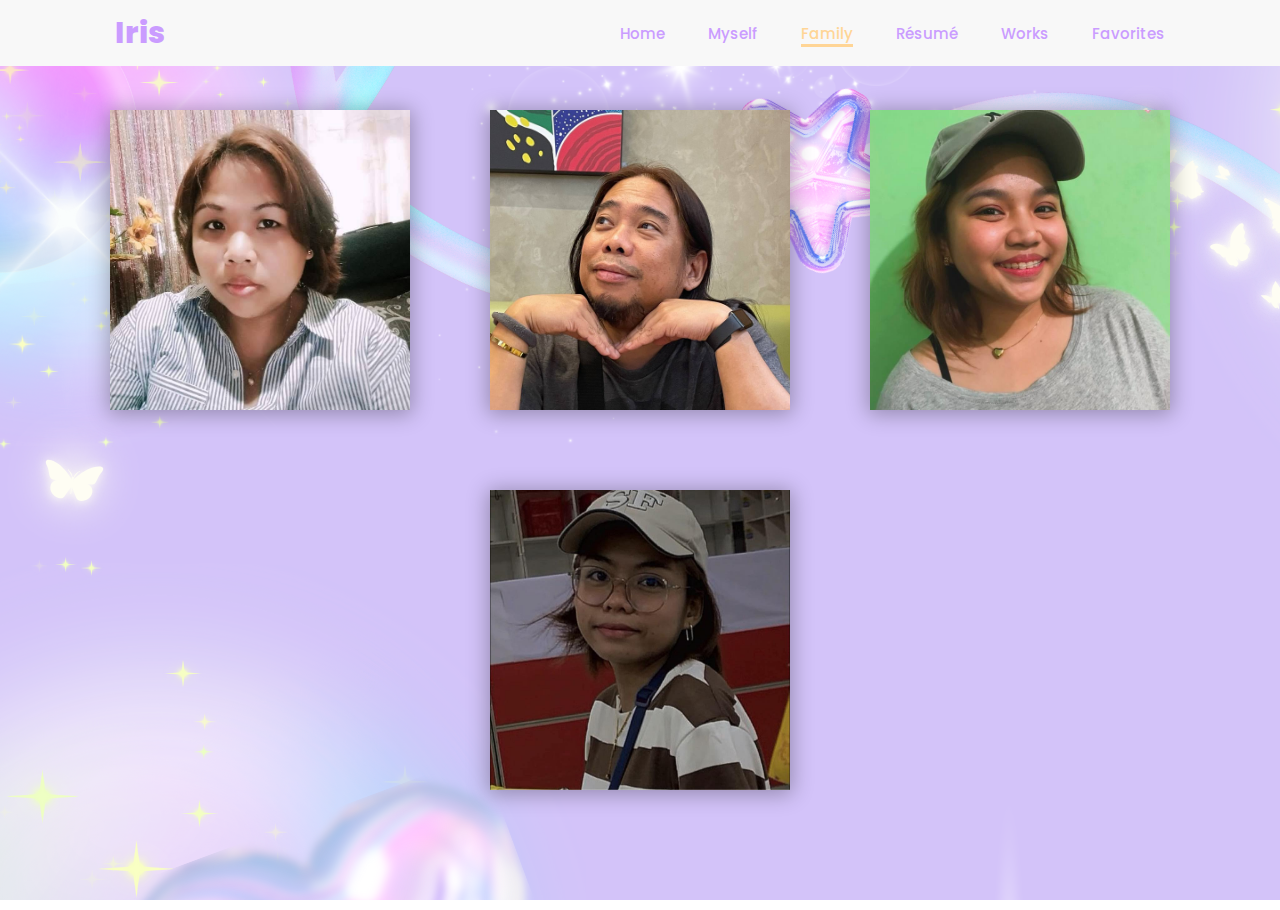
<file: family.html>
<!DOCTYPE html>
<html lang="en">

<head>
    <meta charset="UTF-8">
    <meta name="viewport" content="width=device-width, initial-scale=1.0">
    <link rel="stylesheet" href="https://cdnjs.cloudflare.com/ajax/libs/font-awesome/6.5.2/css/all.min.css">
    <link rel="stylesheet" href="family.css">
    <!--Tab Title-->
    <title>Portfolio Website | Family</title>
</head>
<body>
    <header>
    <!-- Navigation -->
    <a href="index.html" class="logo">Iris</a> 
   
    <nav>
        <a href="index.html" >Home</a>
        <a href="me.html">Myself</a>
        <a href="family.html" class ="active">Family</a>
        <a href="resume.html">Résumé</a>
        <a href="works.html">Works</a>
        <a href="favorites.html">Favorites</a>
      </nav>

    </header>

    <div class="wrapper">
        <div class="content-area">
            <div class="single-content">
                <img src="images/ernilie.jpg" alt="">
                <div class="info">
                    <h2>Mother</h2>
                    <p>Ernilie G. Nilo <br/><i>Architect</i></p>
                </div>
            </div>

            <div class="single-content">
                <img src="images/salvador.png" alt="">
                <div class="info">
                    <h2>Father</h2>
                    <p>Salvador M. Nilo <br/><i>Landscape Architect</i></p>
                </div>
            </div>

            <div class="single-content">
                <img src="images/irene.jpg" alt="" href="">
                <div class="info">
                    <h2>Eldest</h2>
                    <p>Pearl Irene Joy G. Nilo <br/><i>University Student</i></p>
                </div>
            </div>
            
            <div class="single-content">
                <img src="images/IRIS.jpg" alt="" href="">
                <div class="info">
                    <h2>Me</h2>
                    <p>Iris Joyce G. Nilo <br/><i>University Student</i></p>
                </div>
            </div>  

        </div>
    </div>

</body>
</html>
</file>
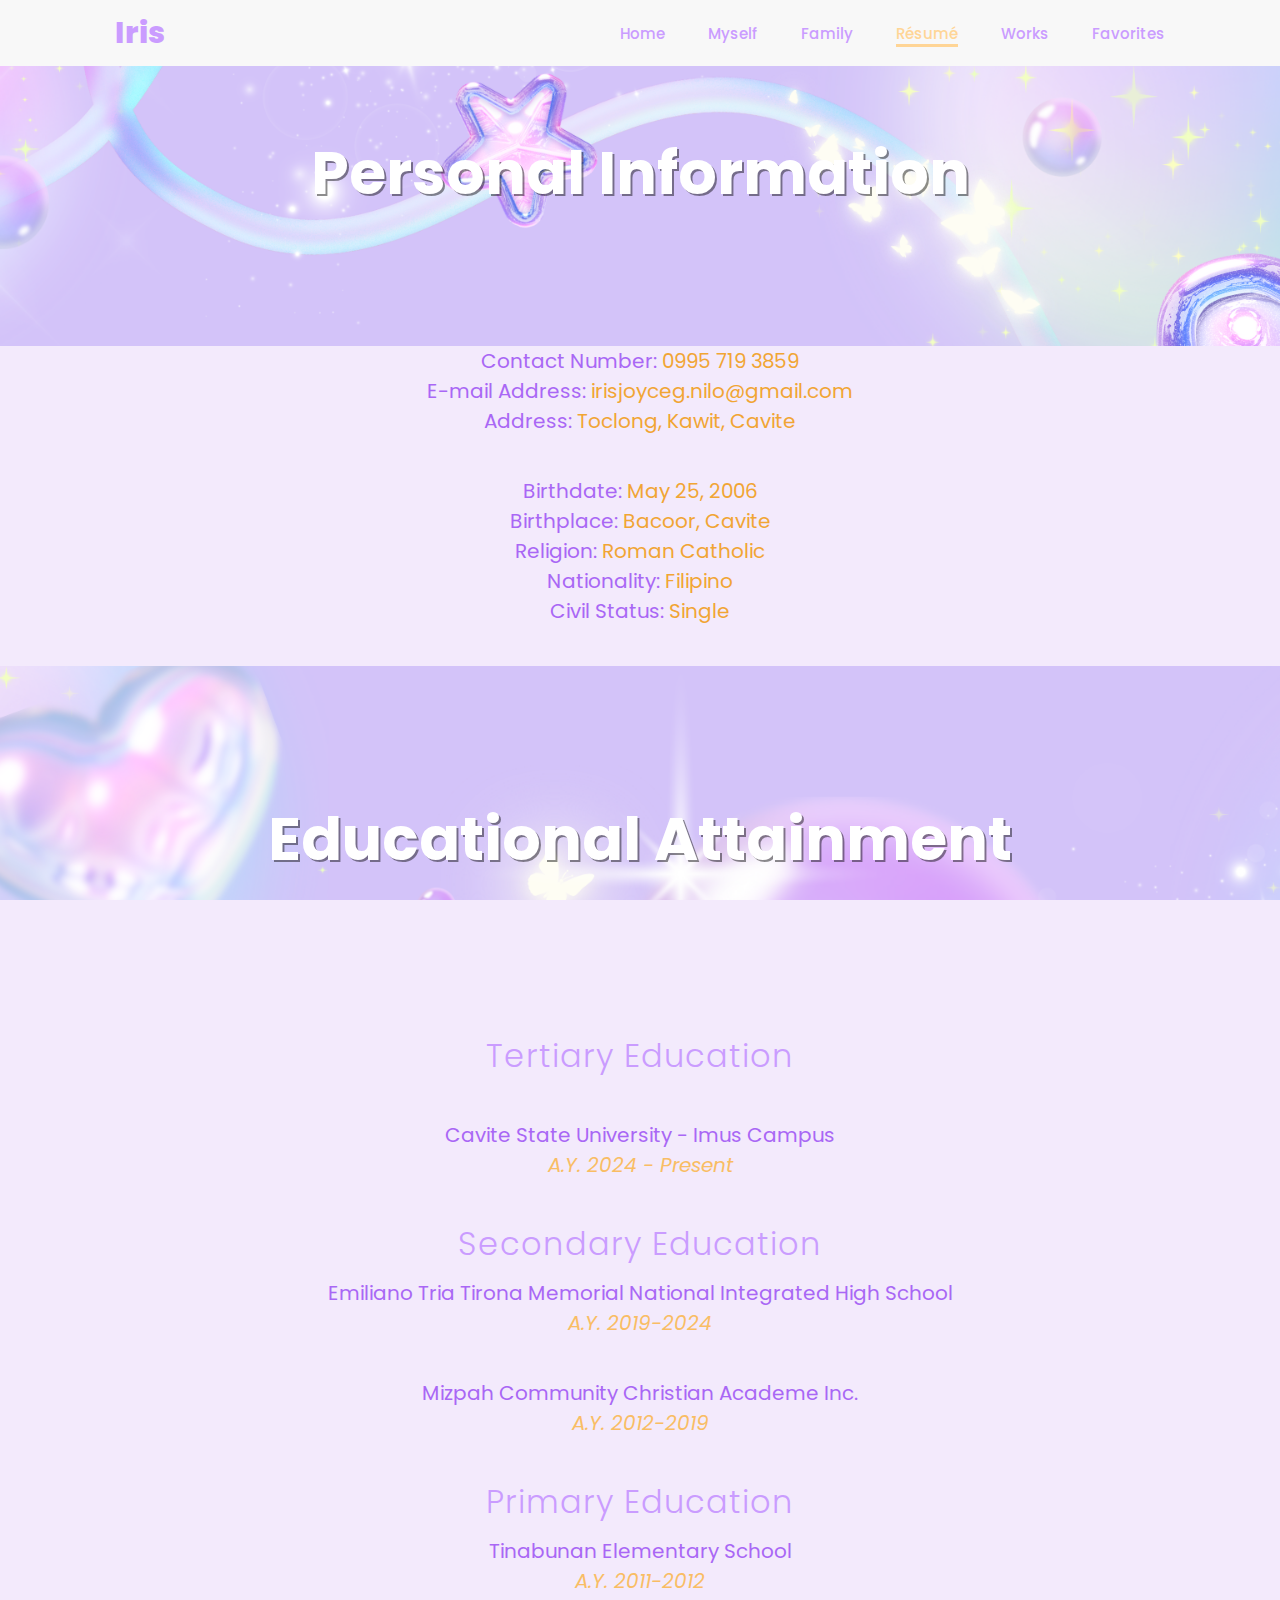
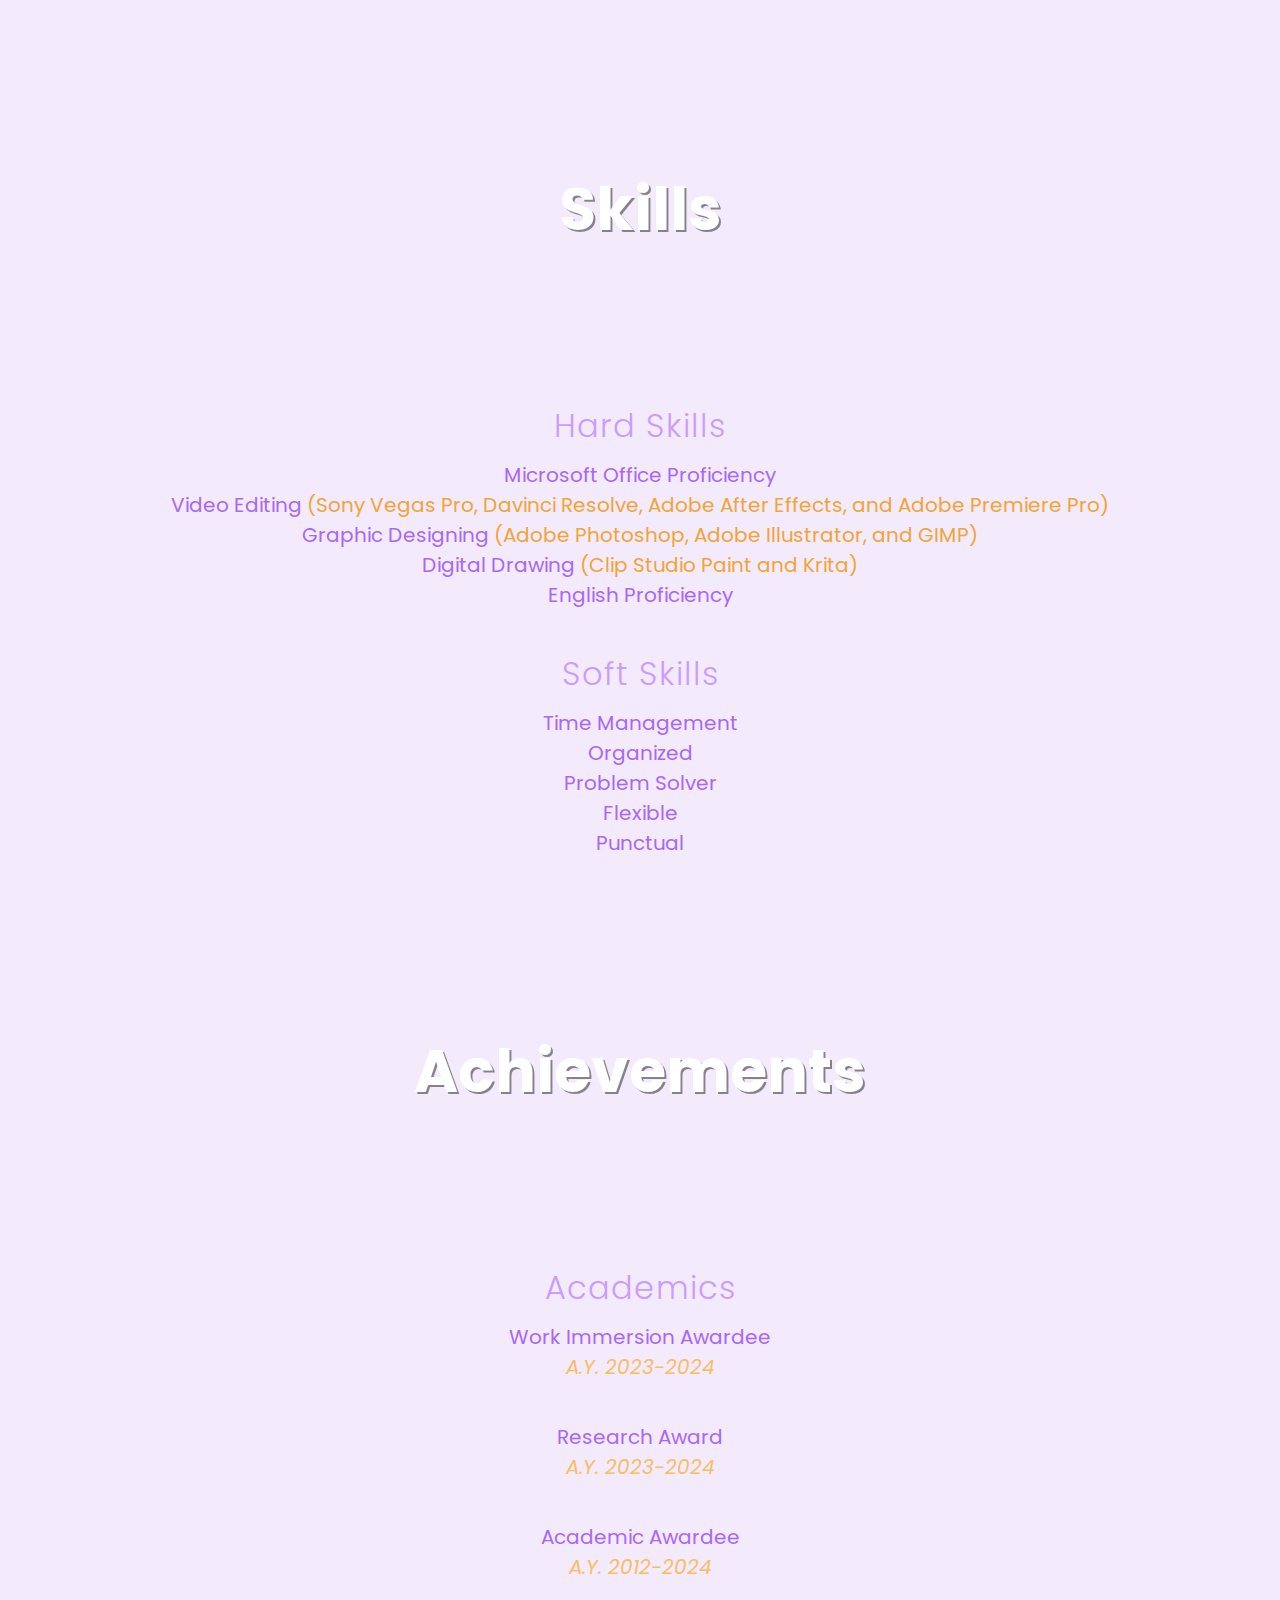
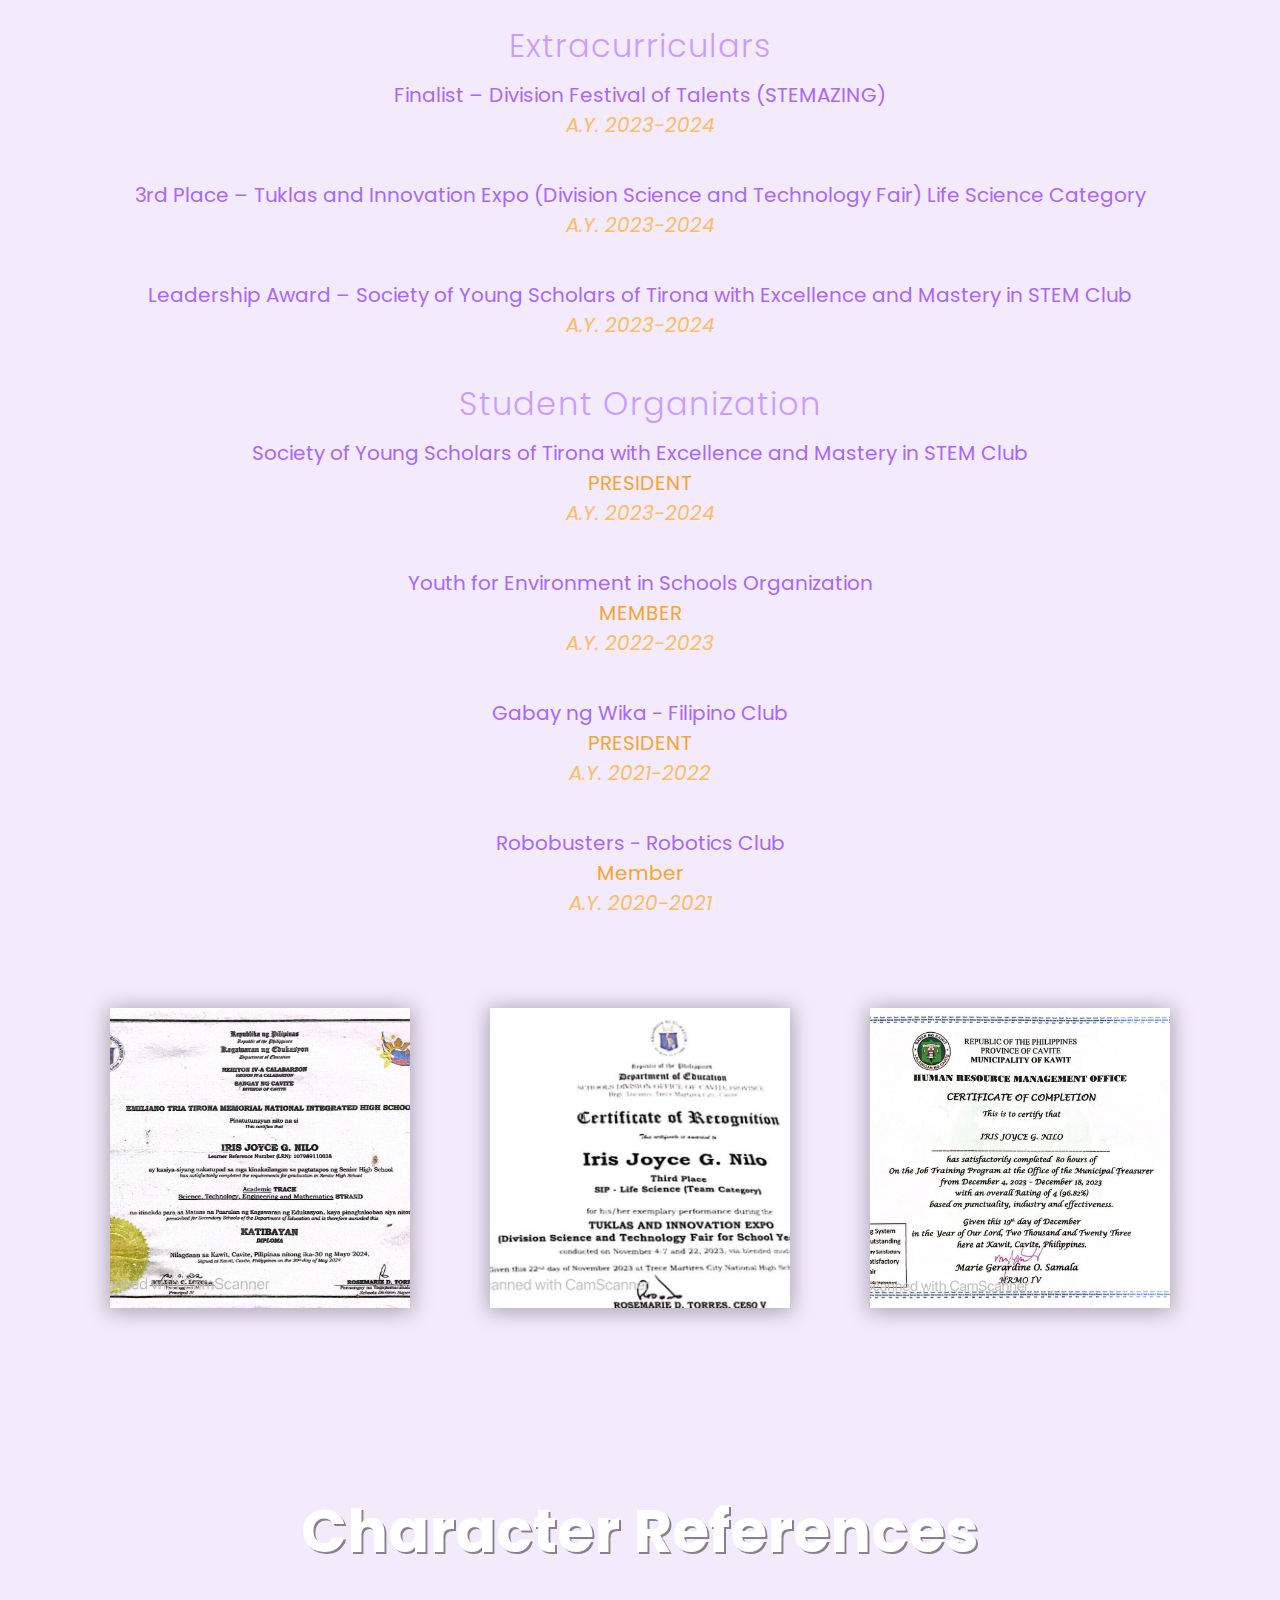
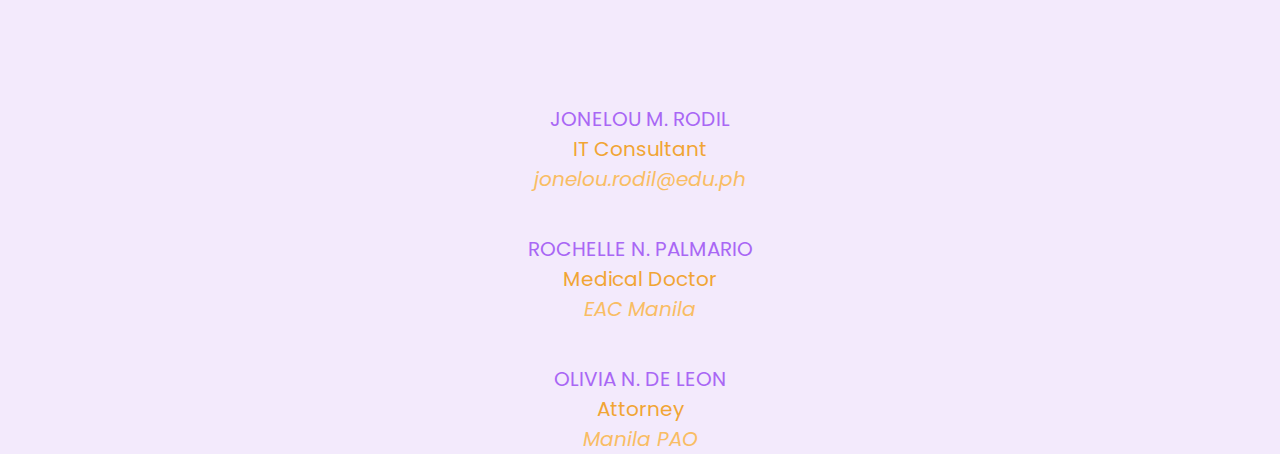
<file: resume.html>
<!DOCTYPE html>
<html lang="en">

<head>
    <meta charset="UTF-8">
    <meta name="viewport" content="width=device-width, initial-scale=1.0">
    <link rel="stylesheet" href="https://cdnjs.cloudflare.com/ajax/libs/font-awesome/6.5.2/css/all.min.css">
    <link rel="stylesheet" href="resume.css">
    <title>Portfolio Website | Résumé</title>
</head>
<body>

    <header>
      <a href="index.html" class="logo">Iris</a> 

      <nav>
         <a href="index.html" >Home</a>
         <a href="me.html">Myself</a>
         <a href="family.html">Family</a>
         <a href="resume.html" class ="active">Résumé</a>
         <a href="works.html">Works</a>
         <a href="favorites.html">Favorites</a>
       </nav>
    </header>

    <section>
      <section class="parallax-1">
          <div class="parallax-inner">
              <h1>Personal Information</h1>
          </div>
      </section>
      <p>Contact Number: <span>0995 719 3859</span>
         <br/>E-mail Address: <span>irisjoyceg.nilo@gmail.com</span>
         <br/>Address: <span>Toclong, Kawit, Cavite</span>
      </p>
      
      <p>Birthdate: <span>May 25, 2006</span>
         <br/>Birthplace: <span>Bacoor, Cavite</span>
         <br/>Religion: <span>Roman Catholic</span>
         <br/>Nationality: <span>Filipino</span>
         <br/>Civil Status: <span>Single</span>
      </p>

      <section class="parallax-2">
          <div class="parallax-inner">
              <h1>Educational Attainment</h1>
          </div>
      </section>
      <h2>Tertiary Education</h2>
      <p>Cavite State University - Imus Campus<br/>
         <i>A.Y. 2024 - Present</i>
      </p>
      <h2>Secondary Education</h2>
      <p>Emiliano Tria Tirona Memorial National Integrated High School<br/>
         <i>A.Y. 2019-2024</i>
      </p>
      <p>Mizpah Community Christian Academe Inc.<br/>
         <i>A.Y. 2012-2019</i>
      </p>
      <h2>Primary Education</h2>
      <p>Tinabunan Elementary School<br/>
         <i>A.Y. 2011-2012</i>
      </p>

   <section class="parallax-3">
          <div class="parallax-inner">
              <h1>Skills</h1>
          </div>
      </section>
      <h2>Hard Skills</h2>
      <p>Microsoft Office Proficiency<br/>
         Video Editing <span>(Sony Vegas Pro, Davinci Resolve, Adobe After Effects, and Adobe Premiere Pro)</span><br/>
         Graphic Designing <span>(Adobe Photoshop, Adobe Illustrator, and GIMP)</span><br/>
         Digital Drawing <span>(Clip Studio Paint and Krita)</span><br/>
         English Proficiency
         </p>
      <h2>Soft Skills</h2>
      <p>Time Management<br/>
         Organized<br/>
         Problem Solver<br/>
         Flexible<br/>
         Punctual<br/>
      </p>

      <section class="parallax-4">
          <div class="parallax-inner">
              <h1>Achievements</h1>
          </div>
      </section>

      <h2>Academics</h2>
      <p>Work Immersion Awardee<br/>
         <i>A.Y. 2023-2024</i>
      <p>Research Award<br/>
         <i>A.Y. 2023-2024</i>
      <p>Academic Awardee<br/>
         <i>A.Y. 2012-2024</i>

      <h2>Extracurriculars</h2>
      <p>Finalist – Division Festival of Talents (STEMAZING)<br/>
         <i>A.Y. 2023-2024</i>
      <p>3rd Place – Tuklas and Innovation Expo (Division Science and Technology Fair) 
         Life Science Category<br/>
         <i>A.Y. 2023-2024</i>
      <p>Leadership Award – Society of Young Scholars of Tirona with Excellence and Mastery in STEM Club<br/>
         <i>A.Y. 2023-2024</i>

      <h2>Student Organization</h2>
      <p>Society of Young Scholars of Tirona with Excellence and Mastery in STEM Club<br/>
         <span>PRESIDENT</span><br/>
         <i>A.Y. 2023-2024</i>
      <p>Youth for Environment in Schools Organization<br/>
         <span>MEMBER</span><br/>
         <i>A.Y. 2022-2023</i>
      <p>Gabay ng Wika - Filipino Club<br/>
         <span>PRESIDENT</span><br/>
         <i>A.Y. 2021-2022</i>
      <p>Robobusters - Robotics Club<br/>
         <span>Member</span><br/>
         <i>A.Y. 2020-2021</i>
    
   <div class="wrapper">
        <div class="content-area">
            <div class="single-content">
                <img src="images/Diploma.jpg" alt="">
                <div class="info">
                    <h2>SHS Diploma</h2>
                    <p>With High Honors<br/>
                    <i>97% GWA</i></p>
                </div>
            </div>

            <div class="single-content">
                <img src="images/DSTF.jpg" alt="">
                <div class="info">
                    <h2>DSTF Certificate</h2>
                    <p>3rd Place in Division Level<br/>
                     <i>Life Science Category</i></p>
                </div>
            </div>

            <div class="single-content">
               <img src="images/workimm.jpg" alt="">
               <div class="info">
                   <h2>Work Immersion Certificate</h2>
                   <p>Completed 80 Hours of Work Immersion<br/>
                    <i>97% Ave</i></p>
               </div>
           </div>

        </div>
    </div>


  <section class="parallax-5">
   <div class="parallax-inner">
       <h1>Character References</h1>
   </div>
  </section>
<p>JONELOU M. RODIL<br/>
   <span>IT Consultant</span><br/>
   <i>jonelou.rodil@edu.ph</i><br/>

<p>ROCHELLE N. PALMARIO<br/>
   <span>Medical Doctor</span><br/>
   <i>EAC Manila</i><br/>


<p>OLIVIA N. DE LEON<br/>
   <span>Attorney</span><br/>
   <i>Manila PAO</i><br/>

</body>
</html>
</file>
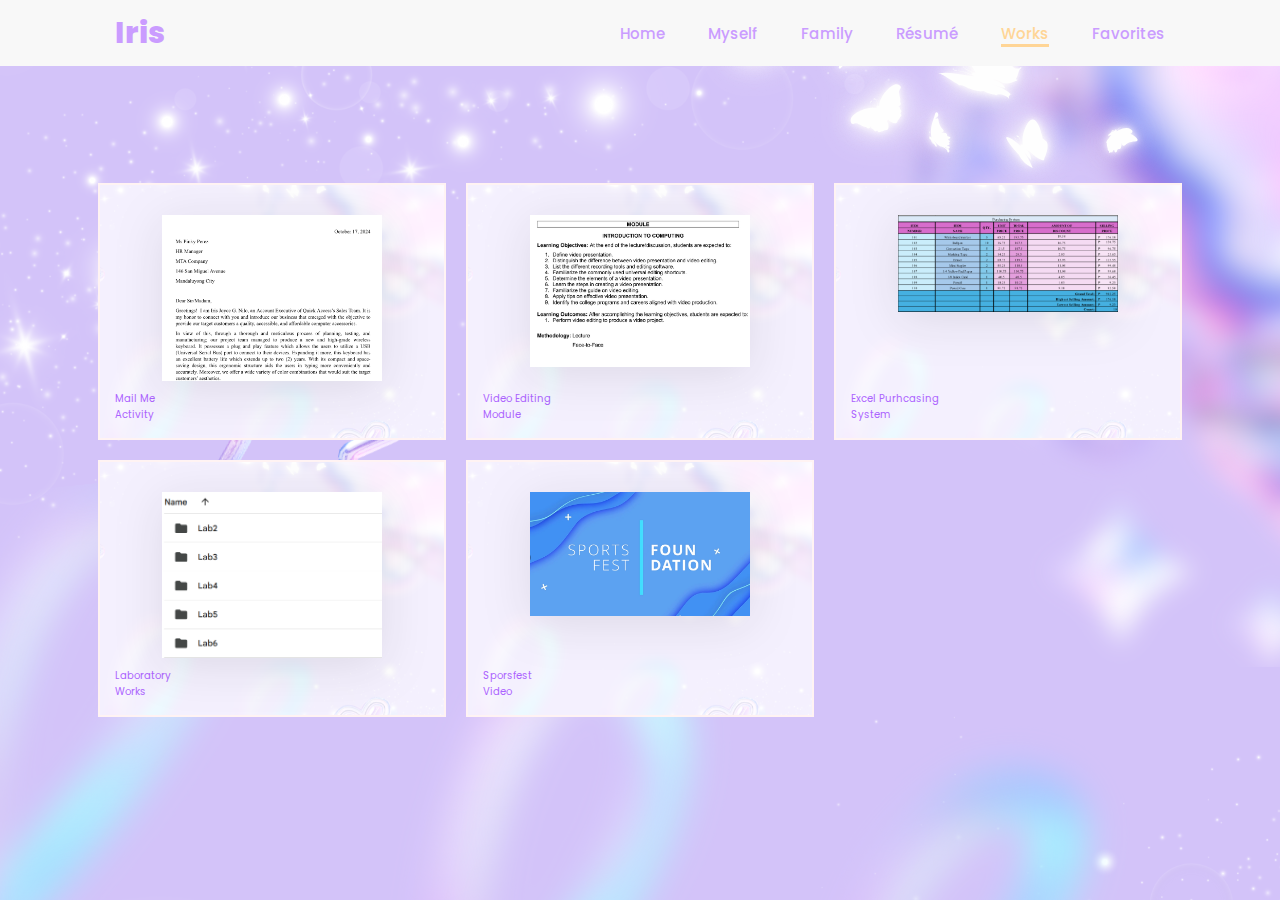
<file: works.html>
<!DOCTYPE html>
<html lang="en">

<head>
    <meta charset="UTF-8">
    <meta name="viewport" content="width=device-width, initial-scale=1.0">
    <link rel="stylesheet" href="https://cdnjs.cloudflare.com/ajax/libs/font-awesome/6.5.2/css/all.min.css">
    <link rel="stylesheet" href="works.css">
    <!--Tab Title-->
    <title>Portfolio Website | Works</title>
</head>
<body>
    <header>
    <!-- Navigation -->
    <a href="index.html" class="logo">Iris</a> 
   
    <nav>
        <a href="index.html">Home</a>
        <a href="me.html">Myself</a>
        <a href="family.html">Family</a>
        <a href="resume.html">Résumé</a>
        <a href="works.html" class ="active">Works</a>
        <a href="favorites.html">Favorites</a>
    </nav>
    </header>

    <div class="container">
        <div class="card__container">
           <article class="card__article">
              <img src="images/Act1.png" alt="image" class="card__img">

              <div class="card__data">
                 <h3 class="card__title">Mail Me <br> Activity</h3>
              </div>

              <img src="images/worksbg.png" alt="image" class="card__bg">
              
              <a href="https://docs.google.com/document/d/1FSgmdt91-7xARcRPN6qu12xgi5VYAePm/edit?usp=drive_link&ouid=114549535987848304820&rtpof=true&sd=true" class="card__button">
                Open <i class="ri-arrow-right-line"></i>
              </a>
           </article>

           <article class="card__article">
              <img src="images/Act2.png" alt="image" class="card__img">

              <div class="card__data">
                 <h3 class="card__title">Video Editing<br> Module</h3>
              </div>

              <img src="images/worksbg.png" alt="image"  class="card__bg">

              <a href="https://drive.google.com/file/d/1q8bbQpH981_5rM2eNGZTHL5HjzAxQ8Qg/view?usp=drive_link" class="card__button">
                Open <i class="ri-arrow-right-line"></i>
              </a>
           </article>

           <article class="card__article">
              <img src="images/Act3.png" alt="image" class="card__img">

              <div class="card__data">
                 <h3 class="card__title">Excel Purhcasing<br> System</h3>
              </div>

              <img src="images/worksbg.png" alt="image"  class="card__bg">

              <a href="https://docs.google.com/spreadsheets/d/18ItROszY22LticsVIuLKXB-v-M4mjTjw/edit?usp=drive_link&ouid=114549535987848304820&rtpof=true&sd=true" class="card__button">
                 Open <i class="ri-arrow-right-line"></i>
              </a>
           </article>

           <article class="card__article">
            <img src="images/Act4.png" alt="image" class="card__img">

            <div class="card__data">
               <h3 class="card__title">Laboratory <br> Works</h3>
            </div>

            <img src="images/worksbg.png" alt="image"  class="card__bg">

            <a href="https://drive.google.com/drive/folders/1snqHYaF9Iji4dHTVhdYKPDppKQIxPCBy?usp=drive_link" class="card__button">
               Open <i class="ri-arrow-right-line"></i>
            </a>
         </article>

         <article class="card__article">
            <img src="images/Act5.png" alt="image" class="card__img">

            <div class="card__data">
               <h3 class="card__title">Sporsfest<br> Video</h3>
            </div>

            <img src="images/worksbg.png" alt="image"  class="card__bg">

            <a href="https://drive.google.com/file/d/1jToi7XETelNaPzVXy29tlJH7iHkWHOTs/view?usp=drive_link" class="card__button">
               Open <i class="ri-arrow-right-line"></i>
            </a>
         </article>

        </div>
     </div>

</body>
</html>
</file>
<file: family.css>
@import url('https://fonts.googleapis.com/css2?family=Poppins:wght@100;200;300;400;500;600&display=swap');

*{
    margin: 0;
    padding: 0;
    box-sizing: border-box;
    text-decoration: none;
    border: none;
    outline: none;
    font-family: 'Poppins', sans-serif;
}

html{
    font-size: 62.5%;
}

body{
    width: 100%;
    height: 100vh;
    overflow-x: hidden;
    color:white; 
}

header{
    margin-top: 0px;
    position: fixed;
    top: 0;
    left: 0;
    width: 100%;
    padding: 1rem 9%;
    background-color: #f8f8f8;
    filter: drop-shadow(10px);
    display: flex;
    justify-content: space-between;
    align-items: center;
    z-index: 100;
}

.logo{
    font-size: 3rem;
    color: #ca9cff;
    font-weight: 800;
    cursor: pointer;
    transition: 0.5s ease;
    }

.logo:hover{
    transform: scale(1.1);
    color: #ffd596;
}

nav a{
    font-size: 1.5rem;
    color: #ca9cff;
    margin-left: 4rem;
    font-weight: 500;
    transition: 0.3s ease;
    border-bottom: 3px solid transparent;
}

nav a:hover,
nav a.active{
    color: #ffd596;
    border-bottom: 3px solid #ffd596;
}

.wrapper{
    width: 100%;
    height: 100vh;
    margin: auto;
    display: flex;
    justify-content: center;
    align-items: center;
    background-image: url('images/familybg.png');
}

.content-area{
    display: flex;
    justify-content: center;
    align-items: center;
    flex-wrap: wrap;
    flex-direction: row;
    padding: 80px 0;
}

.single-content{
    width: 300px;
    height: 300px;
    overflow: hidden;
    position: relative;
    margin: 40px;
    box-shadow: 0 2px 20px 2px #0000004d;
}

.single-content::after{
    content: '';
    width: 100%;
    height: 100%;
    position: absolute;
    top: 0;
    left: 0;
    transition: all 0.3s ease;
    opacity: 0;
}

.single-content:hover::after {
	position: absolute;
    content: '';
    transform: translateY(0);
	background: linear-gradient(35deg, #00002ecc 25%, #00002e00);
	z-index: 2;
	width: 100%;
	height: 100%;	
	top: 0;
	left: 0;
	opacity: 1;	
}

.single-content img{
    object-fit: cover;
    min-height: 100%;
    height: auto;
    transition: all 0.5s ease;
    width: 100%;
    height: auto;    
}

.single-content:hover img{
    transform: scale(1.3) translate(10%, 10%);
}

.single-content .info{
    position: absolute;
    z-index: 3;
    opacity: 0;
    overflow: hidden;
    transform: translateX(-105%);
    transition: all 0.4s ease;
    left: 5%;
    right: 5%;
    bottom: 5%;
    padding: 10px 12px;
    border-left: 4px solid #fff;
    color: #ffffff;    
}

.single-content:hover .info{
    opacity: 1;
    transform: translateX(0);
}

.single-content .info h2 {
    text-transform: uppercase;
	letter-spacing: 3px;
	font-family: 'Bebas Neue', sans-serif;
	font-size: 23px;
	margin-bottom: 10px;	
}

.single-content .info h2, 
.single-content .info p{
    transition: all 0.7s ease;
    transform: translateX(-100%);   
    overflow: hidden;
}

.single-content:hover .info h2, 
.single-content:hover .info p{
    transform: translateX(0);
}

.single-content .info p{
    font-size: 13px;
    line-height: 17px;
}

@media(max-device-width:720px){

    nav a{
        font-size: 6pt;
        margin-left: 1rem;
    }

    h1{
        margin-top: 25px;
        font-size: 45px;
    }

    .single-content{
        width: 150px;
        height: 150px;
        overflow: hidden;
        position: relative;
        margin: 10px;
        box-shadow: 0 2px 20px 2px #0000004d;
    }

    .single-content .info h2{
        font-size: 12pt;

    }
}
</file>
<file: resume.css>
@import url('https://fonts.googleapis.com/css2?family=Poppins:wght@100;200;300;400;500;600&display=swap');

*{
    margin: 0;
    padding: 0;
    box-sizing: border-box;
    text-decoration: none;
    border: none;
    outline: none;
    font-family: 'Poppins', sans-serif;
}

html{
    font-size: 62.5%;
}

body{
    width: 100%;
    height: 100vh;
    overflow-x: hidden;
    background-color: #dfc9f862;
    color:#ffffff4b; 
}

header{
    margin-top: 0px;
    position: fixed;
    top: 0;
    left: 0;
    width: 100%;
    padding: 1rem 9%;
    background-color: #f8f8f8;
    filter: drop-shadow(10px);
    display: flex;
    justify-content: space-between;
    align-items: center;
    z-index: 100;
}

.logo{
    font-size: 3rem;
    color: #ca9cff;
    font-weight: 800;
    cursor: pointer;
    transition: 0.5s ease;
    }

.logo:hover{
    transform: scale(1.1);
    color: #ffd596;
}

nav a{
    font-size: 1.5rem;
    color: #ca9cff;
    margin-left: 4rem;
    font-weight: 500;
    transition: 0.3s ease;
    border-bottom: 3px solid transparent;
}

nav a:hover,
nav a.active{
    color: #ffd596;
    border-bottom: 3px solid #ffd596;
}

/*Resume Content*/
    h1 {
        font-size: 60px;
        text-align: center;
        color: #ffffff;
        text-shadow: 2px 2px #00000072;
    }
    
    .parallax-1 {
        background: url('images/resumebg.png') no-repeat;
        background-size: cover;
        background-position: center;
        background-attachment: fixed;
    }
    
    .parallax-2 {
        background: url('images/resumebg.png') no-repeat;
        background-size: cover;
        background-position: center;
        background-attachment: fixed;
    }
    
    .parallax-3 {
        background: url('images/resumebg.png') no-repeat;
        background-size: cover;
        background-position: center;
        background-attachment: fixed;
    }

    .parallax-4 {
        background: url('images/resumebg.png') no-repeat;
        background-size: cover;
        background-position: center;
        background-attachment: fixed;
    }
    
    .parallax-5 {
        background: url('images/resumebg.png') no-repeat;
        background-size: cover;
        background-position: center;
        background-attachment: fixed;
    }
    .parallax-inner {
        padding: 10% 0;
    }
    
    h2 {
        font-size: 32px;
        color: #ca9cff;
        text-align: center;
        font-weight: 300;
        letter-spacing: 1px;
        margin: 20px 0 10px;
    }
    
    p {
        font-size: 20px;
        color: #a967f5;
        line-height: 30px;
        margin: 0 50px 40px;
        text-align: center;
    }
    
    span{
        color: #f1a534;
    }

    i{
        color: #f9bd64;
    }

    p:nth-of-type(2),
    p:nth-of-type(3) {
        margin: 40px 50px;
    }

/*Gallery of Certificates*/
    .wrapper{
        width: 100%;
        height: 100%;
        margin: auto;
        display: flex;
        justify-content: center;
        align-items: center;
    }

    .content-area{
        display: flex;
        justify-content: center;
        align-items: center;
        flex-wrap: wrap;
        flex-direction: row;
        padding: 10px 0;
    }
    .single-content{
        width: 300px;
        height: 300px;
        overflow: hidden;
        position: relative;
        margin: 40px;
        box-shadow: 0 2px 20px 2px #0000004d;
    }
    
    .single-content::after{
        content: '';
        width: 100%;
        height: 100%;
        position: absolute;
        top: 0;
        left: 0;
        transition: all 0.3s ease;
        opacity: 0;
    }
    .single-content:hover::after {
        position: absolute;
        content: '';
        transform: translateY(0);
        background: linear-gradient(35deg, #00002ecc 25%, #00002e00);
        z-index: 2;
        width: 100%;
        height: 100%;	
        top: 0;
        left: 0;
        opacity: 1;	
    }
    
    .single-content img{
        object-fit: cover;
        min-height: 100%;
        height: auto;
        transition: all 0.5s ease;
        width: 100%;
        height: auto;    
    }

    .single-content:hover img{
        transform: scale(1.3) translate(10%, 10%);
    }

    .single-content .info{
        position: absolute;
        z-index: 3;
        opacity: 0;
        overflow: hidden;
        transform: translateY(0%);
        transition: all 0.4s ease;
        left: 5%;
        right: 5%;
        bottom: 5%;
        padding: 10px 12px;
   
    }
    .single-content:hover .info{
        opacity: 1;
        transform: translateY(0);
    }
    .single-content .info h2 {
        text-transform: uppercase;
        letter-spacing: 3px;
        font-family: 'Bebas Neue', sans-serif;
        font-size: 23px;
        margin-bottom: 10px;
        color: aliceblue;	
    }
    .single-content .info h2, 
    .single-content .info p{
        transition: all 0.7s ease;
        transform: translateX(-100%);   
        overflow: hidden;
    }
    .single-content:hover .info h2, 
    .single-content:hover .info p{
        transform: translateX(0);
    }
    .single-content .info p{
        font-size: 13px;
        line-height: 17px;
    }
    

    @media(max-device-width:720px){

        nav a{
            font-size: 6pt;
            margin-left: 1rem;
        }
    
        h1{
            margin-top: 25px;
            font-size: 45px;
        }
    }
</file>
<file: works.css>
@import url('https://fonts.googleapis.com/css2?family=Poppins:wght@100;200;300;400;500;600&display=swap');

*{
    margin: 0;
    padding: 0;
    box-sizing: border-box;
    text-decoration: none;
    border: none;
    outline: none;
    font-family: 'Poppins', sans-serif;
}

html{
    font-size: 62.5%;
}

body{
    width: 100%;
    height: 100vh;
    overflow-x: hidden;
    background-image: url(images/worksbg.png);
    color:white; 
}

header{
    margin-top: 0px;
    position: fixed;
    top: 0;
    left: 0;
    width: 100%;
    padding: 1rem 9%;
    background-color: #f8f8f8;
    filter: drop-shadow(10px);
    display: flex;
    justify-content: space-between;
    align-items: center;
    z-index: 100;
}

.logo{
    font-size: 3rem;
    color: #ca9cff;
    font-weight: 800;
    cursor: pointer;
    transition: 0.5s ease;
    }

.logo:hover{
    transform: scale(1.1);
    color: #ffd596;
}

nav a{
    font-size: 1.5rem;
    color: #ca9cff;
    margin-left: 4rem;
    font-weight: 500;
    transition: 0.3s ease;
    border-bottom: 3px solid transparent;
}

nav a:hover,
nav a.active{
    color: #ffd596;
    border-bottom: 3px solid #ffd596;
}

:root {
        /* Color of box */
        --white-color: #fafafa;
        --gray-color: #fff3f3;
        --black-color: #ffffffbf;
      
        /*Font */
        --body-font: "Bona Nova", serif;
        --normal-font-size: .938rem;
      }
      
      /*Responsive typography */
      @media screen and (min-width: 1120px) {
        :root {
          --normal-font-size: 1rem;
        }
      }
      
      /* BASE */
      * {
        box-sizing: border-box;
        padding: 0;
        margin: 0;
      }
      
      body {
        font-family: var(--body-font);
        font-size: var(--normal-font-size);
        background-color: var(--black-color);
        color: var(--gray-color);
      }
      
      a {
        text-decoration: none;
      }
      
      img {
        display: block;
        max-width: 100%;
        height: auto;
      }
      
      /* CARD */
      .container {
        display: grid;
        margin-inline: 1.5rem;
        padding-block: 5rem;
      }
      
      .card__container {
        display: grid;
        grid-template-columns: repeat(auto-fit, minmax(230px, 348px));
        justify-content: center;
        gap: 2rem;
      }
      
      .card__article {
        position: relative;
        background-color: var(--black-color);
        border: 2px solid var(--gray-color);
        padding: 3rem 1.5rem 1.5rem;
        display: grid;
        row-gap: 1rem;
        overflow: hidden;
        transition: background-color .6s;
      }
      
      .card__img {
        width: 200px;
        justify-self: center;
        filter: drop-shadow(0 8px 24px hsla(170, 12%, 8%, .1));
        transition: transform .4s;
      }
      
      .card__data {
        display: flex;
        justify-content: space-between;
        align-items: flex-end;
        transition: transform .4s, opacity .4s;
      }
      
      .card__title {
        font-size: var(--normal-font-size);
        font-weight: 400;
        color: #ac63ff;
      }
      
      .card__bg {
        position: absolute;
        top: 0;
        left: 0;
        width: 100%;
        height: 100%;
        object-fit: cover;
        object-position: center;
        transform: scale(1.3);
        z-index: -1;
        transition: transform .4s;
      }
      
      .card__button {
        background-color: var(--white-color);
        padding: .75rem 1rem;
        color: var(--black-color);
        display: flex;
        align-items: center;
        column-gap: .5rem;
        justify-self: center;
        box-shadow: 0 8px 24px hsla(170, 12%, 8%, .1);
        position: absolute;
        bottom: -1.5rem;
        opacity: 0;
        pointer-events: none;
        transition: transform .4s, opacity .4s;
      }
      
      .card__button i {
        font-size: 1.25rem;
        transition: transform .4s;
      }

      .card__button:hover i {
        transform: translateX(.5rem);
      }
      
      /* Card animation */
      .card__article:hover .card__img {
        transform: translateY(-1.5rem);
      }
      
      .card__article:hover .card__data {
        transform: translateY(-4.5rem);
        opacity: 0;
      }
      
      .card__article:hover {
        background-color: transparent;
      }
      
      .card__article:hover .card__bg {
        transform: scale(1);
        color: #a45df6;
      }
      
      .card__article:hover .card__button {
        transform: translateY(-3.75rem);
        opacity: 1;
        pointer-events: initial;
        color: #a962f9;
      }
      

      @media screen and (max-width: 300px) {
        
        .container {
          margin-inline: 1rem;
        }
      
        .card__container {
          grid-template-columns: 1fr;
        }
      }
      
      @media(max-device-width:720px){

        nav a{
            font-size: 6pt;
            margin-left: 1rem;
        }

        .card__container{
          margin-top: 30px;
        }
    
    }


      @media screen and (min-width: 1120px) {
        .container {
          height: 100vh;
          display: grid;
          align-items: center;
        }
      
        .card__img {
          width: 220px;
        }
  
      }
</file>
